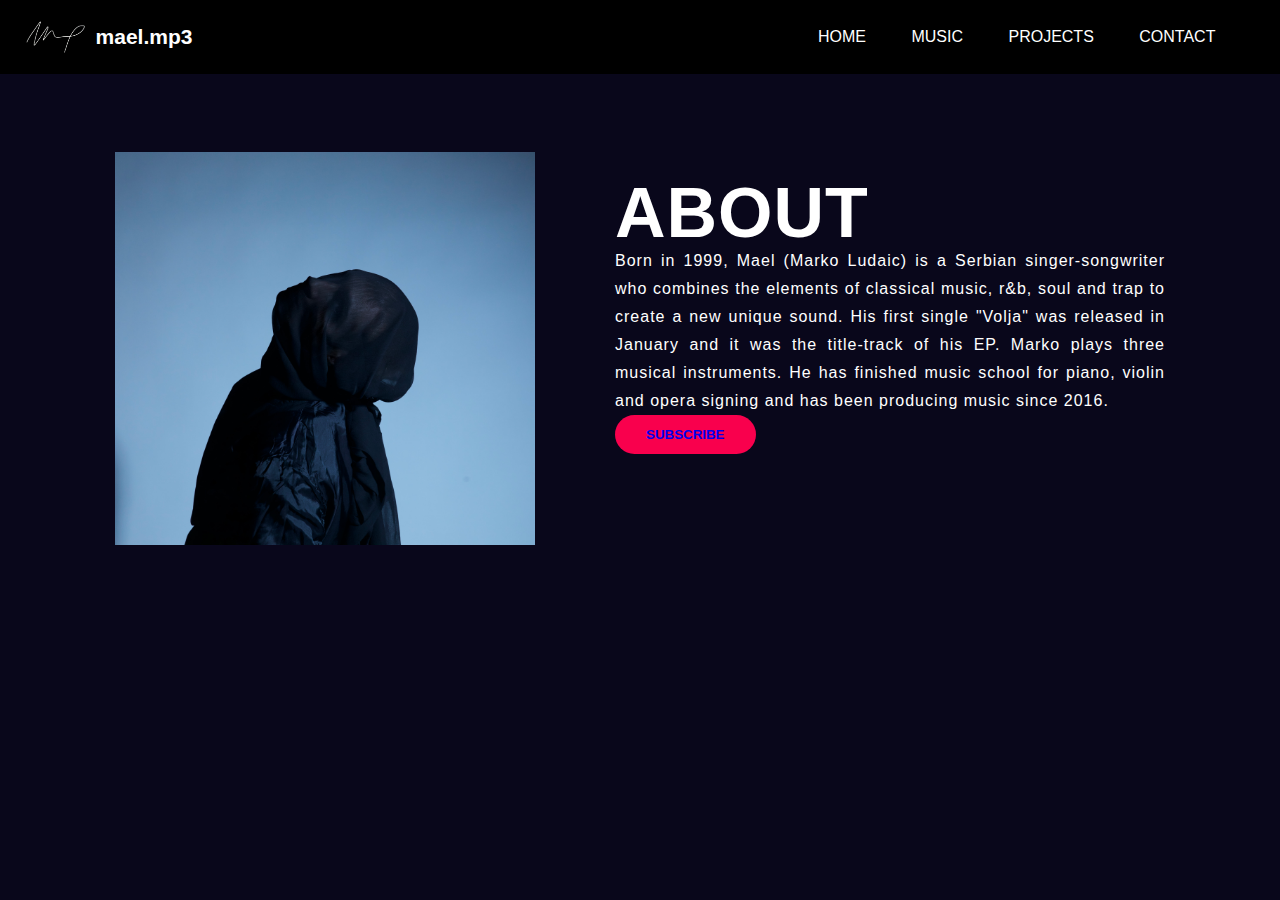
<file: content/about.html>
<!DOCTYPE html>
<html>
<head>
    <meta name="viewport" content="width=device-width, install-scale=1.0">
    <title>MAEL:ABOUT</title>
    <link rel="stylesheet" href="./about.css">
</head>
<body>
   <div class="header">
       <nav>
           <div class="logo">
               <img src="logo.png">
               <span>mael.mp3</span>
           </div>
           <ul>
               <li><a href="./index.html">HOME</a></li>
               <li><a href="./music.html">MUSIC</a></li>
               <li><a href="./projects.html">PROJECTS</a></li>
               <li><a href="./contact.html">CONTACT</a></li>
           </ul>
       </nav>
   </div> 

   <section class="about">
        <div class="main">
            <img src="about.jpg">
            <div class="about-text">
                <h1>ABOUT</h1>
                <p>Born in 1999, Mael (Marko Ludaic) is a Serbian singer-songwriter who combines the elements of 
                    classical music, r&b, soul and trap to create a new unique sound. His first single "Volja" was 
                    released in January and it was the title-track of his EP. Marko plays three musical instruments. 
                    He has finished music school for piano, violin and opera signing and has been producing music 
                    since 2016.</p>
                
            <body>
    <section class="hero-section">
        <button> <a class="call-to-action-btn" href="./contact.html">SUBSCRIBE</a>
        </button>
    </section>

</body>
            </div>

        </div>


    </section>
    <script src="./script.js"></script>
</body>
</html>
</file>
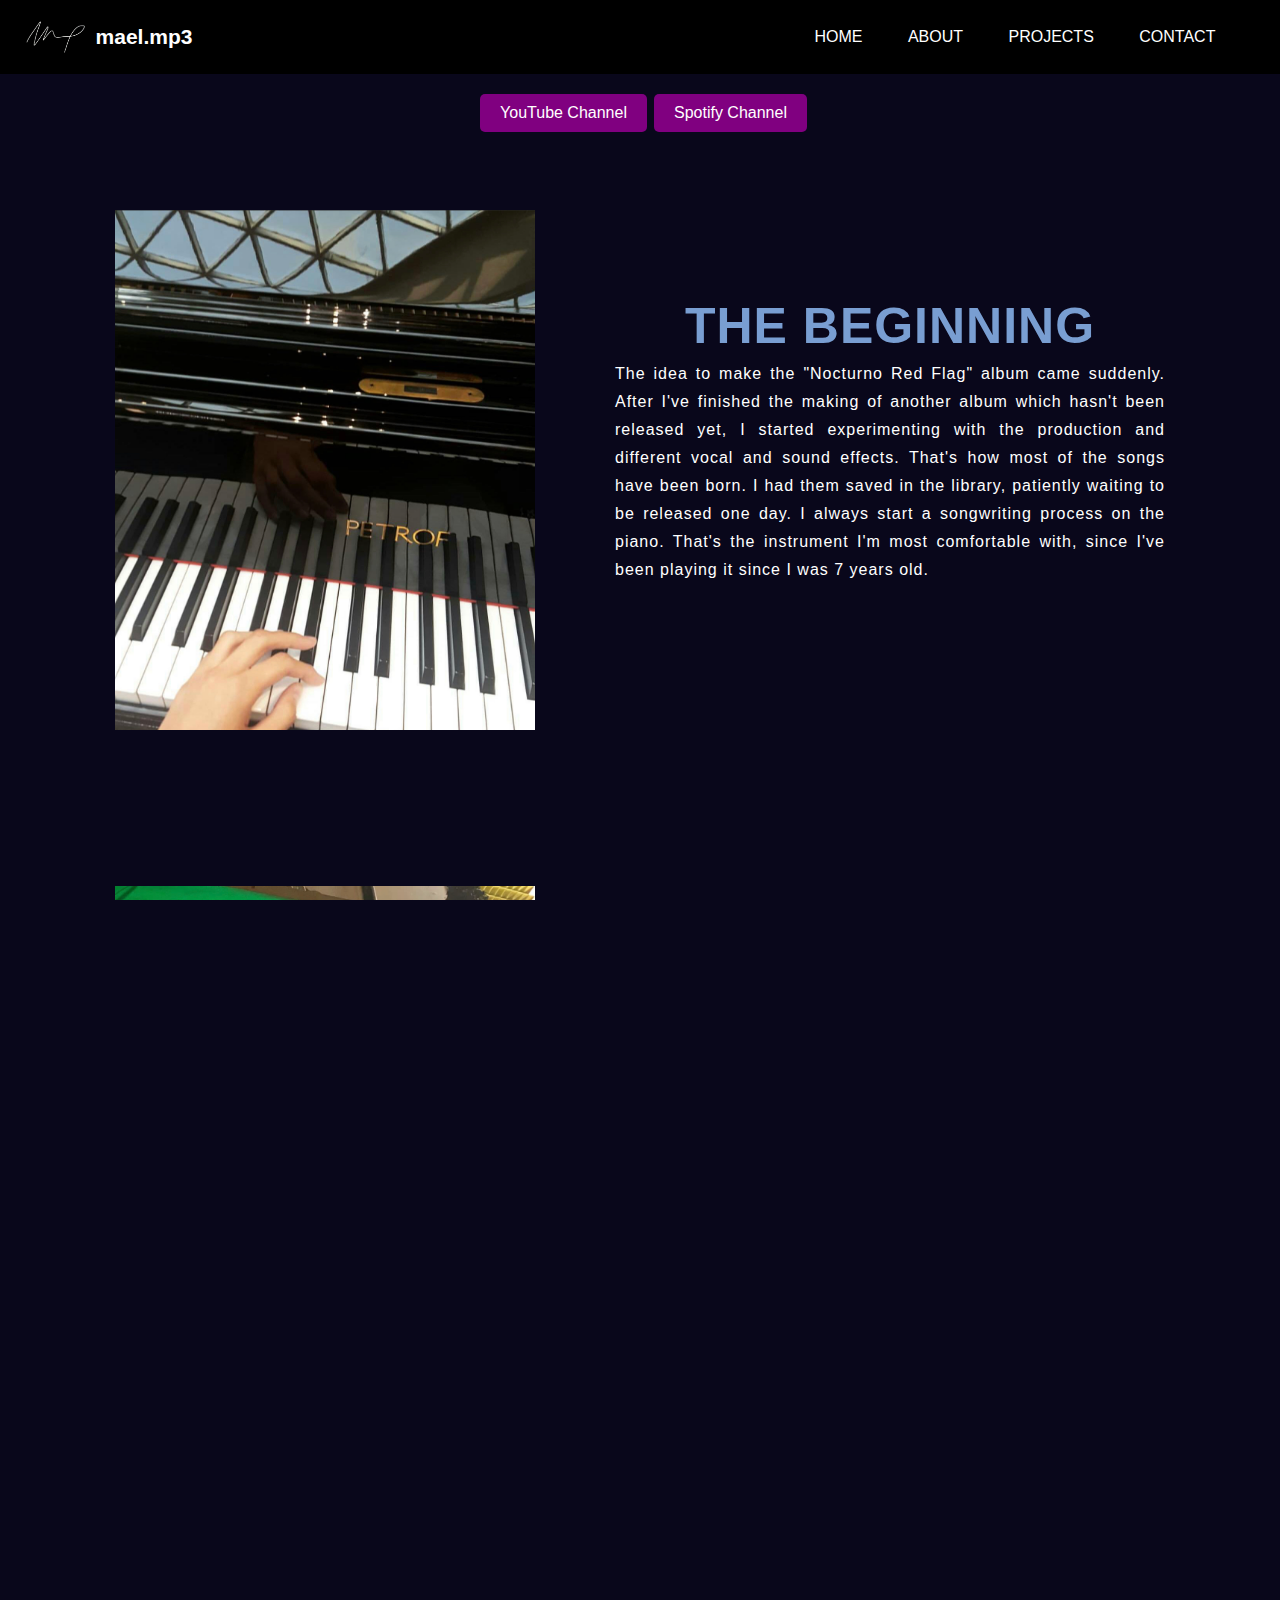
<file: content/music.html>
<!DOCTYPE html>
<html>
<head>
    <meta name="viewport" content="width=device-width, install-scale=1.0">
    <title>MAEL:MUSIC</title>
    <link rel="stylesheet" href="music.css">

    <style>
        .button-container {
          display: flex;
          justify-content: center;
          margin-top: 20px;
        }
  
        .purple-button {
          background-color: purple;
          color: white;
          padding: 10px 20px;
          text-decoration: none;
          border-radius: 5px;
          margin-left: 7px;
        }
      </style>

</head>
<body>
   <div class="header">
       <nav>
           <div class="logo">
               <img src="logo.png">
               <span>mael.mp3</span>
           </div>
           <ul>
               <li><a href="./index.html">HOME</a></li>
               <li><a href="./about.html">ABOUT</a></li>
               <li><a href="./projects.html">PROJECTS</a></li>
               <li><a href="./contact.html">CONTACT</a></li>
           </ul>
       </nav>
   </div> 


   <div class="button-container">
    <a href="https://www.youtube.com/channel/UCBNUh8lIpRIbVukocEeibXw" class="purple-button" target="_blank">YouTube Channel</a>
    <a href="https://open.spotify.com/artist/0IYgkhxvmLXe7u6PrlcPYQ?si=NHw-BVMRTCmrg1Nbpnx3uA" class="purple-button" target="_blank">Spotify Channel</a>

  </div>


   <section class="about">
        <div class="main">
            <img src="music_1.jpg">
            <div class="about-text">
                <h1>THE BEGINNING</h1>
                <p>The idea to make the "Nocturno Red Flag" album came suddenly.
                    After I've finished the making of another album which hasn't
                    been released yet, I started experimenting with the production
                    and different vocal and sound effects. That's how most of the
                    songs have been born. I had them saved in the library, patiently
                    waiting to be released one day. I always start a songwriting 
                    process on the piano. That's the instrument I'm most
                    comfortable with, since I've been playing it since I was 7 years old.
                </p>
               
            </div>

        

        </div>
    </section>



    <section class="about">
        <div class="main">
            <img src="music_2.jpg">
            <div class="about-text">
                <h2>THE BASE OF</h2>
                <h2>THE PRODUCTION</h2>
                <p>For the main music production I got most of the inspiration
                    listening to artists like BANKS, FKA Twigs and Sevdaliza. 
                    This had been also around the time I've found out about amazing
                    070 Shake and her newest release. Since she uses quite interesting
                    effects in her music, these had a huge influence over my personal
                    music production for this particular project. Songwriting is also
                    very important in my song-making process. I choose words very carefully
                    in order to make complete stories. Every sentence is honest and raw.
                </p>
               
            </div>

        

        </div>
    </section>


    <section class="about">
        <div class="main">
            <img src="music_3.png">
            <div class="about-text">
                <h3>MIXING VOCALS</h3>
                <p>Besides songwriting, harmonization and mixing is my favorite part
                    of the process! I love layering, so I tend to add a lot of vocal
                    lines, especially for the ending chorus. That's when melodies have 
                    to merge perfectly and effects have to shine through. For this album
                    the most used vocal effect has been iZotope VocalSynth Pro which adds
                    interesting frequency layers on top of the base vocal line. The used
                    of this effect can be clearly depicted on the "OUTRO(mine)", the last
                    song on the album. 
                </p>
               
            </div>

        

        </div>
    </section>


</body>
</html>
</file>
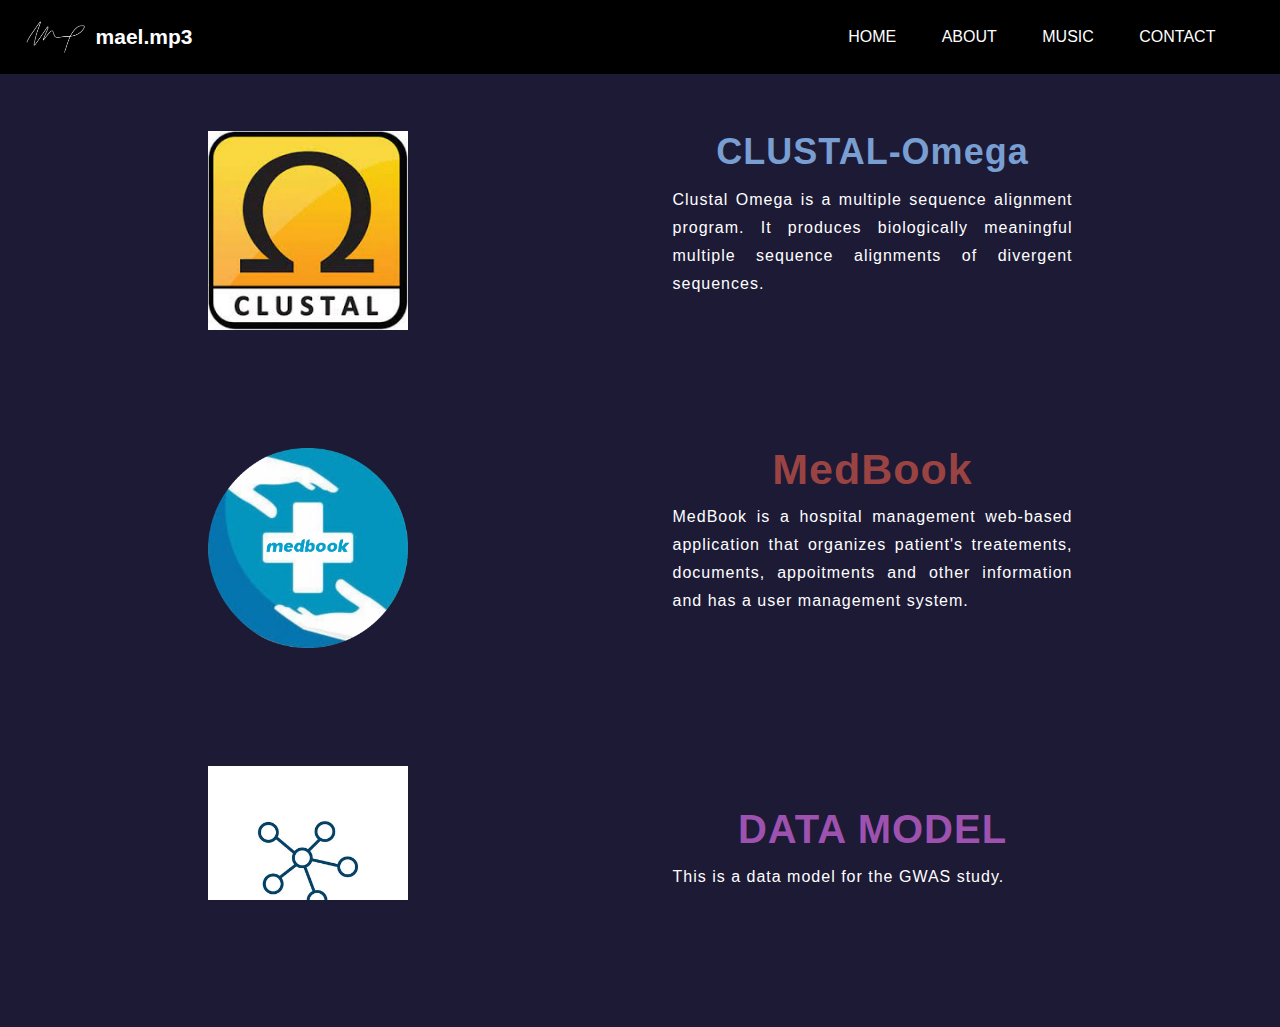
<file: content/projects.html>
<!DOCTYPE html>
<html>
<head>
    <meta name="viewport" content="width=device-width, install-scale=1.0">
    <title>MAEL:DBW_PROJECTS</title>
    <link rel="stylesheet" href="./projects.css">
</head>
<body>
   <div class="header">
       <nav>
           <div class="logo">
               <img src="./logo.png">
               <span>mael.mp3</span>
           </div>
           <ul>
               <li><a href="./index.html">HOME</a></li>
               <li><a href="./about.html">ABOUT</a></li>
               <li><a href="./music.html">MUSIC</a></li>
               <li><a href="./contact.html">CONTACT</a></li>
           </ul>
       </nav>
   </div> 
   <section class="about">
        <div class="main">
            <a href="http://127.0.0.1:8000/" target="_blank">

                <img src="clustalo.jpg">
            </a>
            <div class="about-text">
                <h1>CLUSTAL-Omega</h1>
                <p>Clustal Omega is a multiple sequence alignment program. It produces biologically 
                    meaningful multiple sequence alignments of divergent sequences.
                </p>
               
            </div>
        </div>
    </section>
    <section class="about">
        <div class="main">

            <a href="#./datamodel.jpg" target="_blank">
                <img src="applogo.png">
            </a>
            <div class="about-text">
                <h2>MedBook</h2>
                <p>MedBook is a hospital management web-based application that organizes 
                    patient's treatements, documents, appoitments and other information and has
                    a user management system. 
                </p>
               
            </div>
        </div>
    </section>
    <section class="about">
        <div class="main">
            <a href="./GWAS.png" target="_blank">
                <img src="datamodel.jpg">
            </a>
            <div class="about-text">
                <h3>DATA MODEL</h3>
                <p>This is a data model for the GWAS study.
                </p>
               
            </div>
        </div>
    </section>
</body>
</html>
</file>
<file: content/about.css>
*{
    padding: 0;
    margin: 0;
    font-family: 'Poppins', sans-serif;
    box-sizing: border-box;
}
.about{
    width: 100%;
    padding: 78px 0px;
    background-color: #09071b;
}
.about img{
    height: auto;
    width: 420px;
}
.about-text{
    width: 550px;
    color: white;
    letter-spacing: 1px;
    line-height: 28px;
    font: size 18px;
    margin-bottom: 45px;
}
.main{
    width: 1130px;
    max-width: 95%;
    margin: 0 auto;
    display: flex;
    align-items: center;
    justify-content: space-around;
}
.about-text h1{
    color: white;
    font-size: 70px;
    text-transform: capitalize;
    margin-bottom: 20px;
}
html,body{
    width: 100%;
    height: 100vh;
    background-color: #09071b;    
    background-position: center;
    background-repeat: no-repeat;
    background-size: cover; 
    text-align: justify;
}
nav{
    width: 100%;
    display: flex;
    justify-content: space-between;
    align-items: center;
    padding: 18px 2%;
    transition: background 1s ;
} 
nav .logo{
    display: flex;
    align-items: center;
    font-size: 21px;
    font-weight: 600;
    color: #fff;
}
nav .logo img{
    width: 60px;
    margin-right: 10px;
}
nav ul li{
    display: inline-block;
    list-style: none;
    margin: 10px 39px;
    margin-left: 2px;
}
nav ul li a{
    text-decoration: none;
    color: #fff;
    font-weight: 500;
}
nav:hover{
    background: #000000;
}
html, body {
    max-width: 100%;
    overflow-x: hidden;
}
button{
    background: #f9004d;
    color: white;
    text-decoration: none;
    border: 2px solid transparent;
    font-weight: bold;
    padding: 10px 29px;
    border-radius: 25px;
    transition: .4s;
}
button:hover{
    background: transparent;
    border: 2px solid #f9004d;
    cursor: pointer;
}
.call-to-action-btn {
    text-decoration: none;
}
</file>
<file: content/music.css>
*{
    padding: 0;
    margin: 0;
    font-family: 'Poppins', sans-serif;
    box-sizing: border-box;
}
.about{
    width: 100%;
    padding: 78px 0px;
    background-color: #09071b;
}
.about img{
    height: auto;
    width: 420px;
}
.about-text{
    width: 550px;
    color: white;
    letter-spacing: 1px;
    line-height: 28px;
    font: size 18px;
    margin-bottom: 45px;
}
.main{
    width: 1130px;
    max-width: 95%;
    margin: 0 auto;
    display: flex;
    align-items: center;
    justify-content: space-around;
}
.about-text h1{
    color: rgb(121, 158, 210);
    font-size: 50px;
    text-transform: capitalize;
    margin-bottom: 20px;
    text-align: center;
}
html,body{
    width: 100%;
    height: 100vh;
    background-color: #09071b;    
    background-position: center;
    background-repeat: no-repeat;
    background-size: cover; 
    text-align: justify;
}
nav{
    width: 100%;
    display: flex;
    justify-content: space-between;
    align-items: center;
    padding: 18px 2%;
    transition: background 1s ;
} 
nav .logo{
    display: flex;
    align-items: center;
    font-size: 21px;
    font-weight: 600;
    color: #fff;
}
nav .logo img{
    width: 60px;
    margin-right: 10px;
}
nav ul li{
    display: inline-block;
    list-style: none;
    margin: 10px 39px;
    margin-left: 2px;
}
nav ul li a{
    text-decoration: none;
    color: #fff;
    font-weight: 500;
}
nav:hover{
    background: #000000;
}
html, body {
    max-width: 100%;
    overflow-x: hidden;
}
button{
    background: #f9004d;
    color: white;
    text-decoration: none;
    border: 2px solid transparent;
    font-weight: bold;
    padding: 10px 29px;
    border-radius: 25px;
    transition: .4s;
}
button:hover{
    background: transparent;
    border: 2px solid #f9004d;
    cursor: pointer;
}

.about-text h2{
    color: rgb(154, 67, 67);
    font-size: 45px;
    text-transform: capitalize;
    margin-bottom: 20px;
    text-align: center;
}
.about-text h3{
    color: rgba(195, 98, 210, 0.78);
    font-size: 50px;
    text-transform: capitalize;
    margin-bottom: 20px;
    text-align: center;
}
</file>
<file: content/projects.css>
*{
    padding: 0;
    margin: 0;
    font-family: 'Poppins', sans-serif;
    box-sizing: border-box;
}
.about{
    width: 100%;
    padding: 57px 0px;
    background-color: #1d1a36;
}
.about img{
    height: auto;
    width: 200px;
}
.about-text{
    width: 400px;
    color: white;
    letter-spacing: 1px;
    line-height: 28px;
    font: size 15px;
    margin-bottom: 30px;
}
.main{
    width: 1130px;
    max-width: 95%;
    margin: 0 auto;
    display: flex;
    align-items: center;
    justify-content: space-around;
}
.about-text h1{
    color: rgb(121, 158, 210);
    font-size: 36px;
    text-transform: capitalize;
    margin-bottom: 20px;
    text-align: center;
}
html,body{
    width: 100%;
    height: 100vh;
    background-color: #1d1a36;    
    background-position: center;
    background-repeat: no-repeat;
    background-size: cover; 
    text-align: justify;
}
nav{
    width: 100%;
    display: flex;
    justify-content: space-between;
    align-items: center;
    padding: 18px 2%;
    transition: background 1s ;
} 
nav .logo{
    display: flex;
    align-items: center;
    font-size: 21px;
    font-weight: 600;
    color: #fff;
}
nav .logo img{
    width: 60px;
    margin-right: 10px;
}
nav ul li{
    display: inline-block;
    list-style: none;
    margin: 10px 39px;
    margin-left: 2px;
}
nav ul li a{
    text-decoration: none;
    color: #fff;
    font-weight: 500;
}
nav:hover{
    background: #000000;
}
html, body {
    max-width: 100%;
    overflow-x: hidden;
}
button{
    background: #f9004d;
    color: white;
    text-decoration: none;
    border: 2px solid transparent;
    font-weight: bold;
    padding: 10px 29px;
    border-radius: 25px;
    transition: .4s;
}
button:hover{
    background: transparent;
    border: 2px solid #f9004d;
    cursor: pointer;
}

.about-text h2{
    color: rgb(154, 67, 67);
    font-size: 43px;
    text-transform: capitalize;
    margin-bottom: 20px;
    text-align: center;
}
.about-text h3{
    color: rgba(195, 98, 210, 0.78);
    font-size: 40px;
    text-transform: capitalize;
    margin-bottom: 20px;
    text-align: center;
}
</file>
